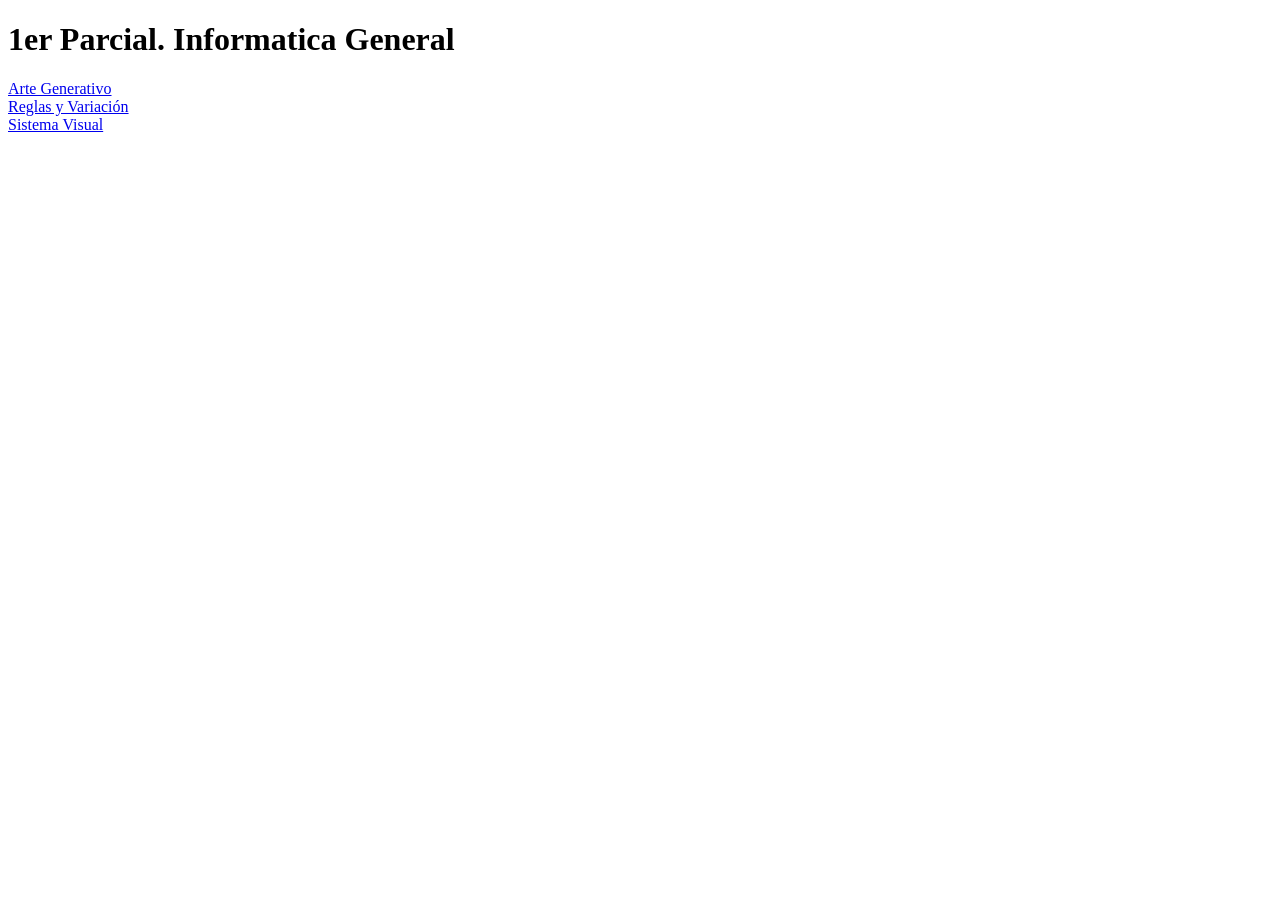
<file: index.html>
<!DOCTYPE html>
<html lang="es">
<head>
    <meta charset="UTF-8">
    <title>Index</title>
</head>
<body>
    <h1>1er Parcial. Informatica General</h1>

    <a href="artegenerativo.html">Arte Generativo</a>
    <br>
    <a href="reglasyvariacion.html">Reglas y Variación</a>
    <br>
    <a href="sistemavisual.html">Sistema Visual</a>
</body>
</html>
</file>
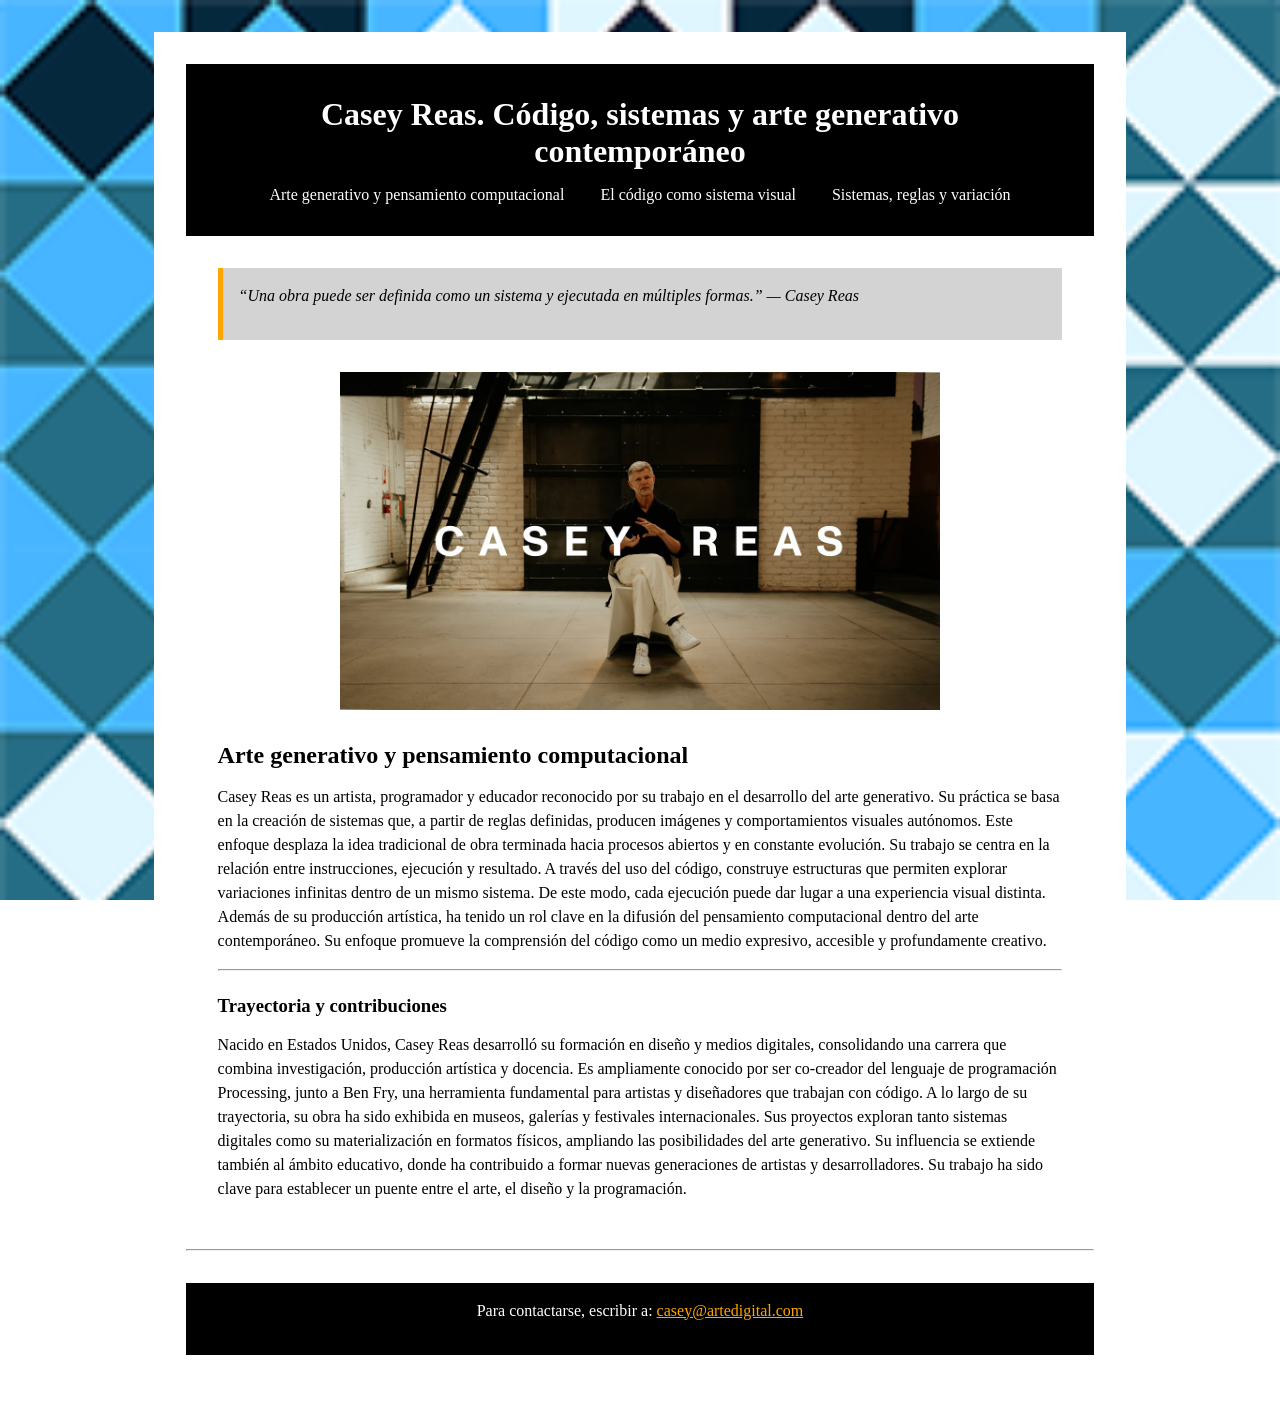
<file: artegenerativo.html>
<!DOCTYPE html>
<html lang="es">
    <head>
        <meta charset="UTF-8">
        <title> Casey Reas. Arte generativo y pensamiento computacional</title>
        <link rel="stylesheet" href="CSS/estilos.css">
        <link href="https://fonts.google.com/specimen/Arvo" rel="stylesheet">
    </head>
    <body class="pagina">
        <div class="contenedor">
        <header class="encabezado">
            <h1 class="titulo"> Casey Reas. Código, sistemas y arte generativo contemporáneo</h1>
            <nav class="menu">
                <ul>
                    <li><a href="artegenerativo.html"> Arte generativo y pensamiento computacional</a> </li>
                    <li><a href="sistemavisual.html"> El código como sistema visual</a> </li>
                    <li><a href="reglasyvariacion.html"> Sistemas, reglas y variación</a> </li>
                </ul>
            </nav>
        </header>
            <main class="contenido">
                <blockquote class="cita"> <P>“Una obra puede ser definida como un sistema y ejecutada en múltiples formas.” — Casey Reas </P> </blockquote>

                    <img src= "IMG/casey.jpg" alt="Casey Reas" width="600" height="400">
                <article> 
                    <h2> Arte generativo y pensamiento computacional</h2>
                    <p> Casey Reas es un artista, programador y educador reconocido por su trabajo en el desarrollo del arte generativo. Su práctica se basa en la creación de sistemas que, a partir de reglas definidas, producen imágenes y comportamientos visuales autónomos. Este enfoque desplaza la idea tradicional de obra terminada hacia procesos abiertos y en constante evolución.

                    Su trabajo se centra en la relación entre instrucciones, ejecución y resultado. A través del uso del código, construye estructuras que permiten explorar variaciones infinitas dentro de un mismo sistema. De este modo, cada ejecución puede dar lugar a una experiencia visual distinta.
                    Además de su producción artística, ha tenido un rol clave en la difusión del pensamiento computacional dentro del arte contemporáneo. Su enfoque promueve la comprensión del código como un medio expresivo, accesible y profundamente creativo. </p>
                    <hr>
                    <h3> Trayectoria y contribuciones</h3>
                    <p> Nacido en Estados Unidos, Casey Reas desarrolló su formación en diseño y medios digitales, consolidando una carrera que combina investigación, producción artística y docencia. Es ampliamente conocido por ser co-creador del lenguaje de programación Processing, junto a Ben Fry, una herramienta fundamental para artistas y diseñadores que trabajan con código.
                    
                    A lo largo de su trayectoria, su obra ha sido exhibida en museos, galerías y festivales internacionales. Sus proyectos exploran tanto sistemas digitales como su materialización en formatos físicos, ampliando las posibilidades del arte generativo.
                    Su influencia se extiende también al ámbito educativo, donde ha contribuido a formar nuevas generaciones de artistas y desarrolladores. Su trabajo ha sido clave para establecer un puente entre el arte, el diseño y la programación. </p>
                </article>
                </main>
                <hr>
                <footer>
                    <p> Para contactarse, escribir a:
                        <a href="mailto:casey@artedigital.com">casey@artedigital.com</a>
                    </p>
                </footer>
                </div>
                </body>
                </html>
</file>
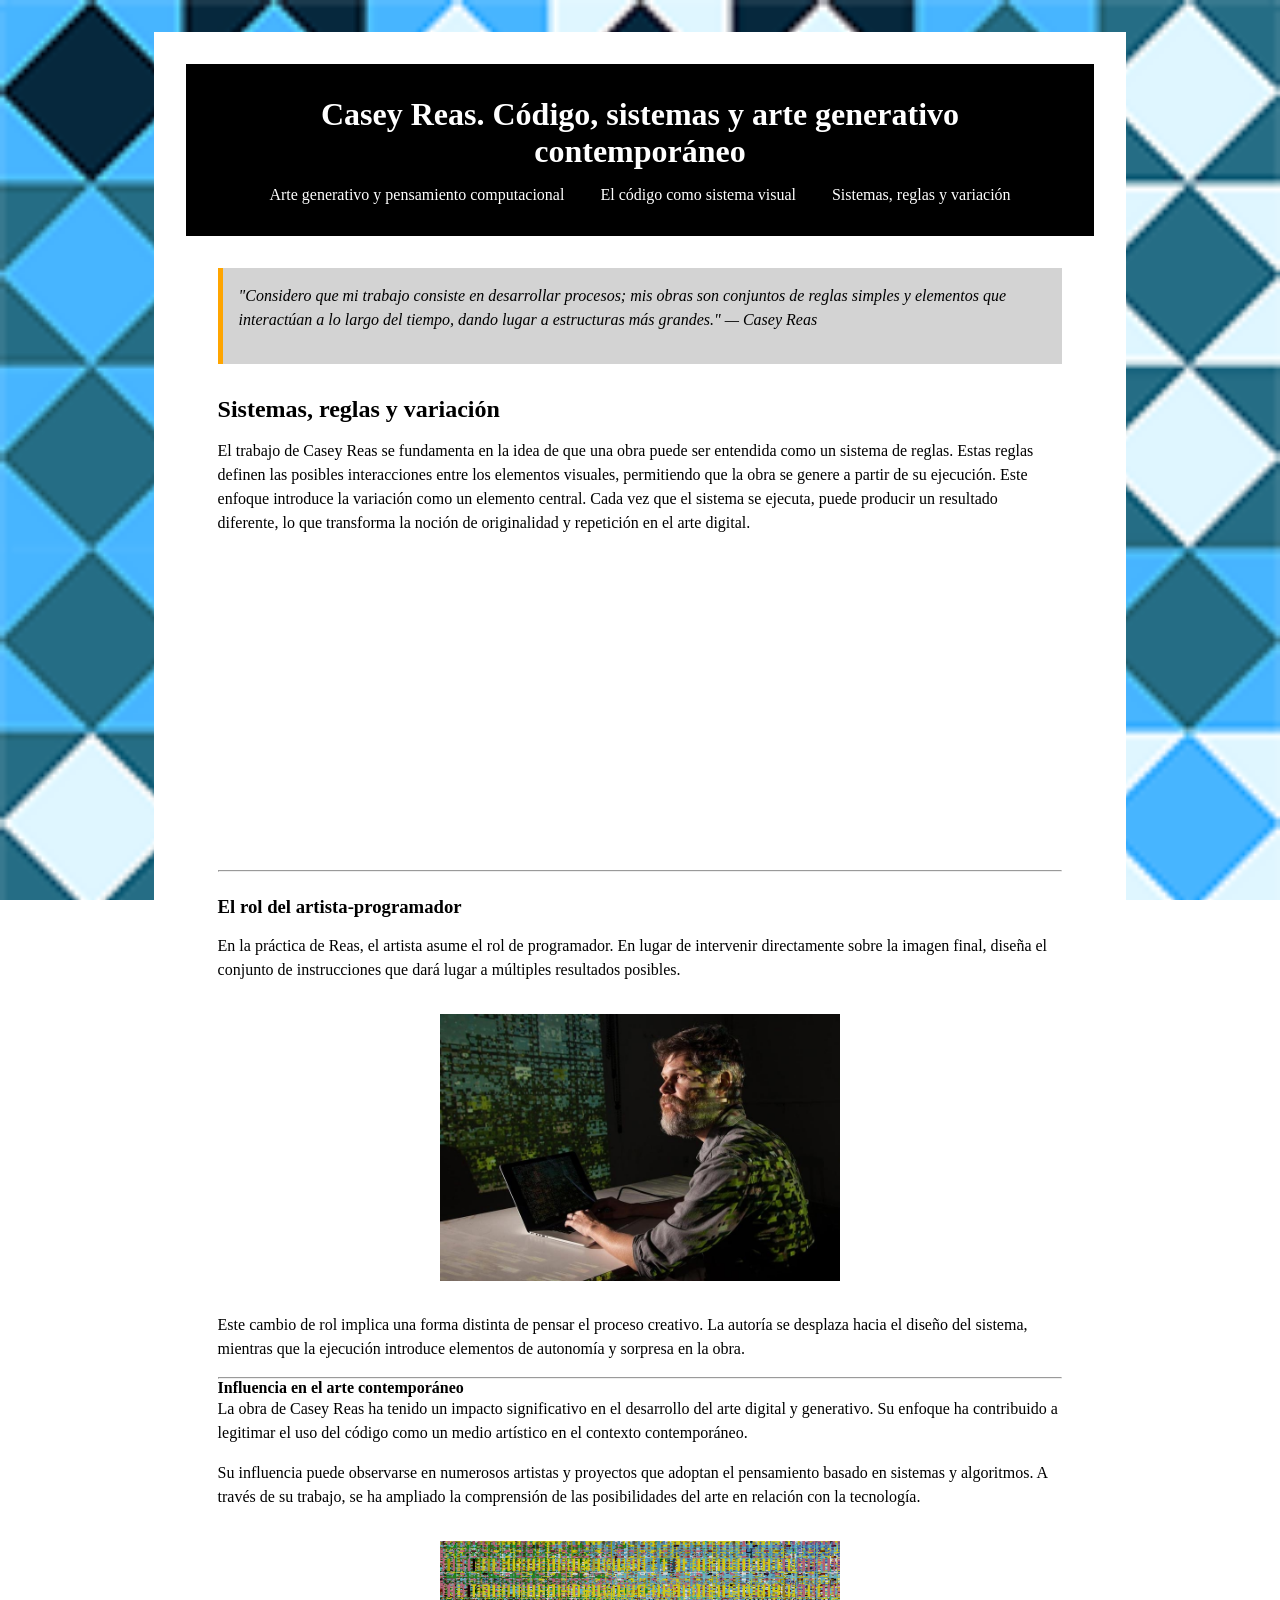
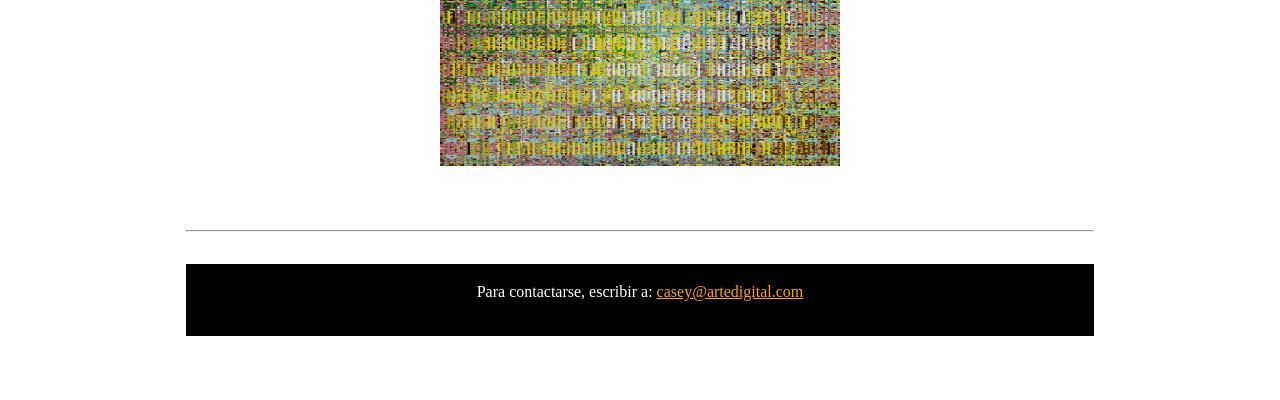
<file: reglasyvariacion.html>
<!DOCTYPE html>
<html lang="es">
    <head>
        <meta charset="UTF-8">
        <title> Casey Reas. Sistemas, reglas y variación</title>
        <link rel="stylesheet" href="CSS/estilos.css">
        <link href="https://fonts.google.com/specimen/Arvo" rel="stylesheet">
    </head>
    <body class="pagina">
        <div class="contenedor">
            
        <header class="encabezado">
            <h1 class="titulo"> Casey Reas. Código, sistemas y arte generativo contemporáneo</h1>
            <nav class="menu">
                <ul>
                    <li><a href="artegenerativo.html"> Arte generativo y pensamiento computacional</a> </li>
                    <li><a href="sistemavisual.html"> El código como sistema visual</a> </li>
                    <li><a href="reglasyvariacion.html"> Sistemas, reglas y variación</a> </li>
                </ul>
            </nav>
        </header>
         <main class="contenido">
                <blockquote class="cita"> <P> "Considero que mi trabajo consiste en desarrollar procesos; mis obras son conjuntos de reglas simples y elementos que interactúan a lo largo del tiempo, dando lugar a estructuras más grandes." — Casey Reas </P> </blockquote>
                <article>
                    <section>
                        <h2> Sistemas, reglas y variación</h2>
                        <p> El trabajo de Casey Reas se fundamenta en la idea de que una obra puede ser entendida como un sistema de reglas. Estas reglas definen las posibles interacciones entre los elementos visuales, permitiendo que la obra se genere a partir de su ejecución.
                        Este enfoque introduce la variación como un elemento central. Cada vez que el sistema se ejecuta, puede producir un resultado diferente, lo que transforma la noción de originalidad y repetición en el arte digital.
                        </p>
                        <iframe width="560" height="315" src="https://www.youtube.com/embed/_8DMEHxOLQE?si=3Vf3Nya000pHgXjE" title="YouTube video player" frameborder="0" allow="accelerometer; autoplay; clipboard-write; encrypted-media; gyroscope; picture-in-picture; web-share" referrerpolicy="strict-origin-when-cross-origin" allowfullscreen></iframe>
                        </section>
                        <hr>
                        <section>
                        <h3>El rol del artista-programador</h3>
                        <p>En la práctica de Reas, el artista asume el rol de programador. En lugar de intervenir directamente sobre la imagen final, diseña el conjunto de instrucciones que dará lugar a múltiples resultados posibles.</p>
                        <img src="IMG/reas-1.jpg" alt="El" width="400" height="300">

                        <p> Este cambio de rol implica una forma distinta de pensar el proceso creativo. La autoría se desplaza hacia el diseño del sistema, mientras que la ejecución introduce elementos de autonomía y sorpresa en la obra.</p>
                        </section>
                        <hr>
                        <section>
                        <h4>Influencia en el arte contemporáneo</h4>
                        <p> La obra de Casey Reas ha tenido un impacto significativo en el desarrollo del arte digital y generativo. Su enfoque ha contribuido a legitimar el uso del código como un medio artístico en el contexto contemporáneo.</p>
                            
                            <p> Su influencia puede observarse en numerosos artistas y proyectos que adoptan el pensamiento basado en sistemas y algoritmos. A través de su trabajo, se ha ampliado la comprensión de las posibilidades del arte en relación con la tecnología. </p>
                            <img src= "IMG/generativeart.jpg" alt="Arte generativo" width="400" height="300">
                    </section>
                </article>
                </main>
    <hr>
    <footer>
                    <p> Para contactarse, escribir a:
                        <a href="mailto:casey@artedigital.com">casey@artedigital.com</a>
                    </p>
                </footer>
                </div>
                </body>
                </html>
</file>
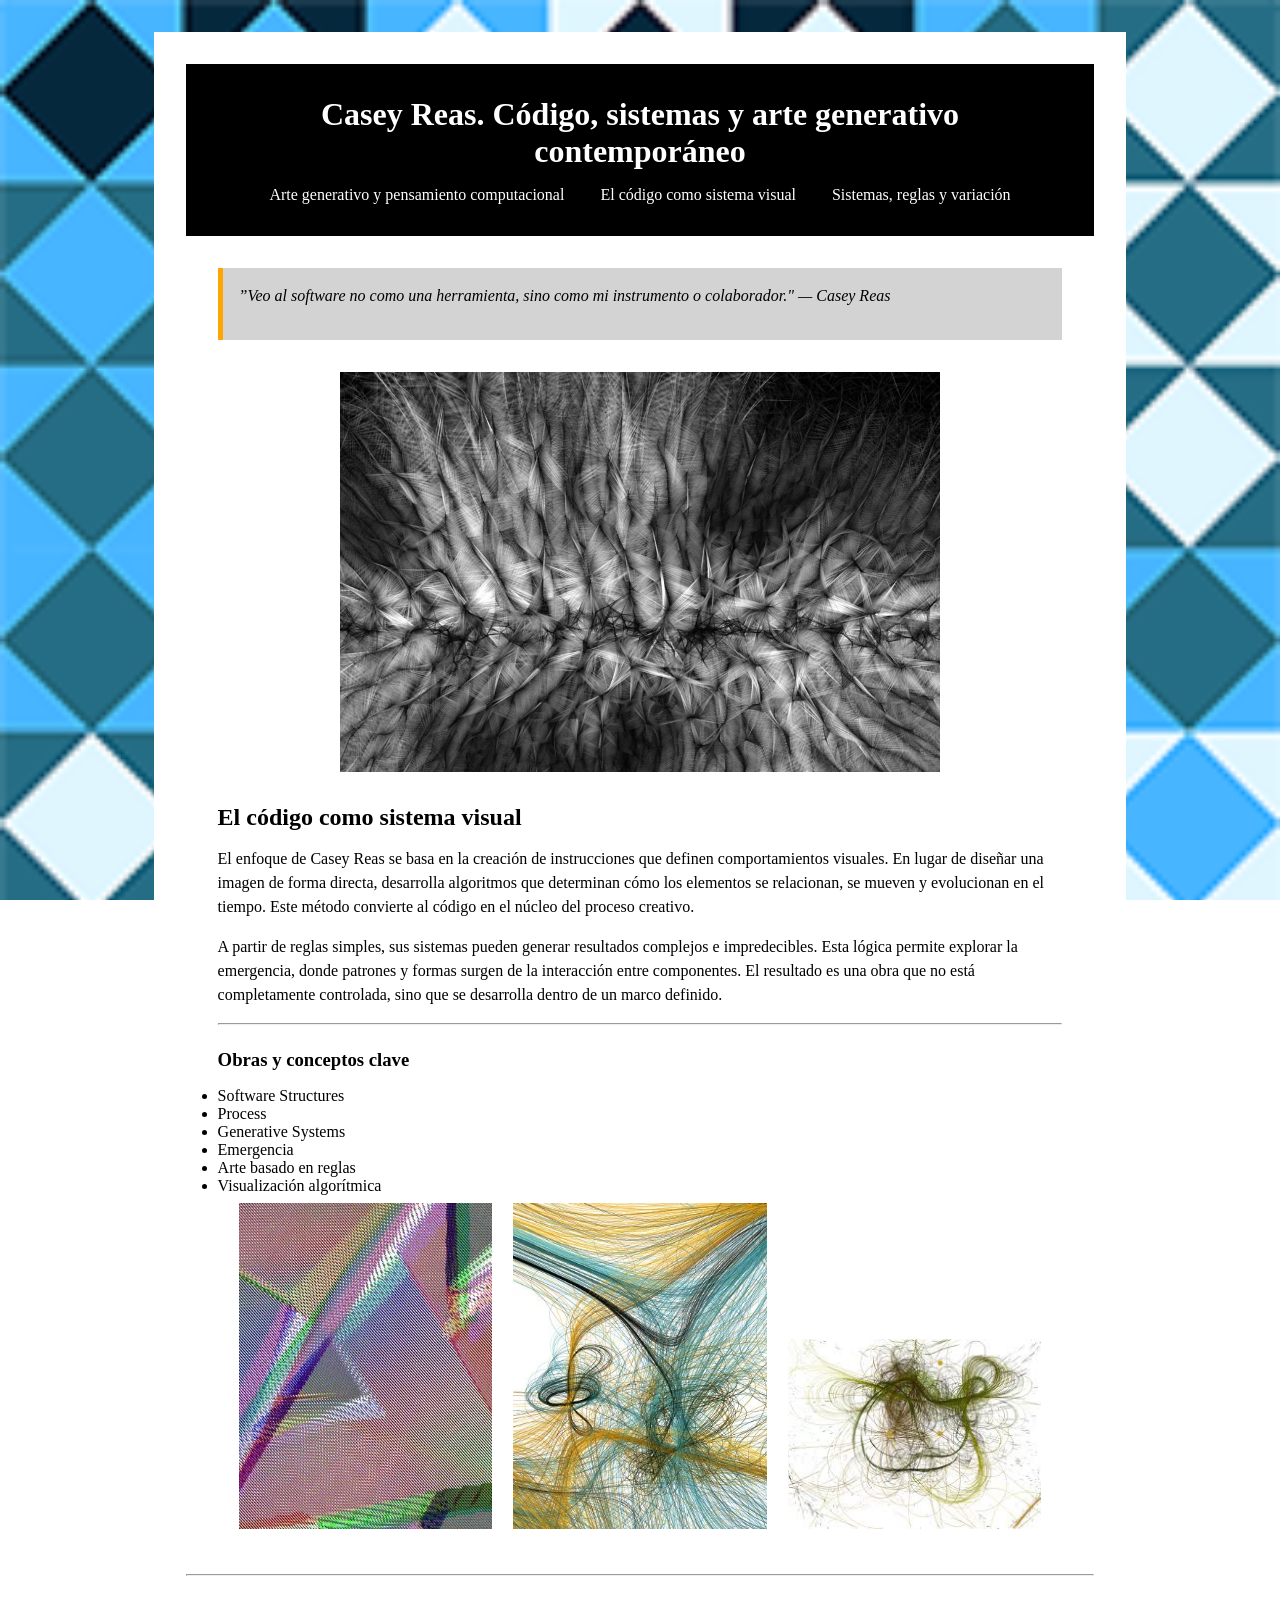
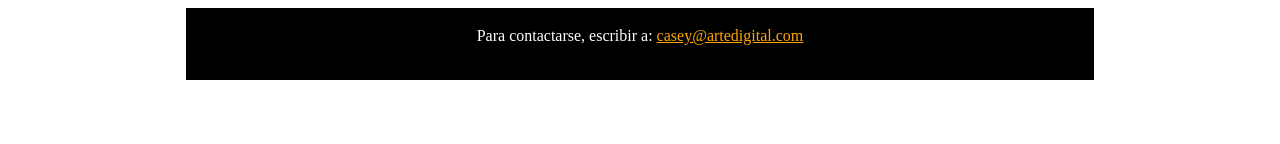
<file: sistemavisual.html>
<!DOCTYPE html>
<html lang="es">
    <head>
        <meta charset="UTF-8">
        <title> Casey Reas. El código como sistema visual</title>
        <link rel="stylesheet" href="CSS/estilos.css">
        <link href="https://fonts.google.com/specimen/Arvo" rel="stylesheet">
    </head>
    <body class="pagina">
        <div class="contenedor">
            
        <header class="encabezado">
            <h1 class="titulo"> Casey Reas. Código, sistemas y arte generativo contemporáneo</h1>
            <nav class="menu">
                <ul>
                    <li><a href="artegenerativo.html"> Arte generativo y pensamiento computacional</a> </li>
                    <li><a href="sistemavisual.html"> El código como sistema visual</a> </li>
                    <li><a href="reglasyvariacion.html"> Sistemas, reglas y variación</a> </li>
                </ul>
            </nav>
        </header>
         <main class="contenido">
                <blockquote class="cita"> <P>”Veo al software no como una herramienta, sino como mi instrumento o colaborador." — Casey Reas </P> </blockquote>
                <img src="IMG/reas-2.jpg" alt="Process compendium" width="600" height="400">
        <article>
            <h2> El código como sistema visual</h2>
            <p>El enfoque de Casey Reas se basa en la creación de instrucciones que definen comportamientos visuales. En lugar de diseñar una imagen de forma directa, desarrolla algoritmos que determinan cómo los elementos se relacionan, se mueven y evolucionan en el tiempo. Este método convierte al código en el núcleo del proceso creativo.</p>
                
                <p> A partir de reglas simples, sus sistemas pueden generar resultados complejos e impredecibles. Esta lógica permite explorar la emergencia, donde patrones y formas surgen de la interacción entre componentes. El resultado es una obra que no está completamente controlada, sino que se desarrolla dentro de un marco definido.</p>
                <hr>
                <h3> Obras y conceptos clave</h3>
                <ul>
                    <li>Software Structures</li>
                    <li>Process</li>
                    <li>Generative Systems</li>
                    <li>Emergencia</li>
                    <li>Arte basado en reglas</li>
                    <li>Visualización algorítmica</li>
                </ul>
                <div class="galeria">
                <img src="IMG/reas-3.jpg" alt="Obras clave de Casey Reas" width="400" height="300">
                <img src="IMG/reas-4.jpg" alt="Obras clave de Casey Reas" width="400" height="300">
                <img src="IMG/reas-5.jpeg" alt="Obras clave de Casey Reas" width="400" height="300">
                </div>
        </article>
    </main>
    <hr>
    <footer>
                    <p> Para contactarse, escribir a:
                        <a href="mailto:casey@artedigital.com">casey@artedigital.com</a>
                    </p>
                </footer>
                </div>
                </body>
                </html>
</file>
<file: CSS/estilos.css>
*{
    margin: 0;
    padding: 0;
    box-sizing: border-box;
}

/* cuerpo */
body{
    background-image: url("../IMG/fondo.png");
    background-size: cover;
    background-attachment: fixed;
    font-family: 'Arvo', serif;
    color: black;
    padding: 2rem;
}

/* contenedor principal */
.contenedor{
    width: 80%;
    max-width: 1200px;
    margin: auto;
    background-color: white;
    padding: 2rem;
}

/* encabezado */
.encabezado{
    background-color: black;
    color: white;
    text-align: center;
    padding: 2rem;
}

/* titulo */
.titulo{
    font-size: 2rem;
    margin-bottom: 1rem;
}

.menu ul{
    list-style: none;
    text-align: center;
}

.menu li{
    display: inline;
    margin: 1rem;
}

.menu a{
    color: white;
    text-decoration: none;
}

.menu a:hover{
    color: orange;
}

.contenido{
    padding: 2rem;
}

h2, h3{
    margin-top: 1.5rem;
    margin-bottom: 1rem;
}

p{
    margin-bottom: 1rem;
    line-height: 1.5;
}

.cita{
    background-color: lightgray;
    padding: 1rem;
    margin-bottom: 2rem;
    border-left: 5px solid orange;
    font-style: italic;
}

/* imagenes */
img{
    max-width: 100%;
    height: auto;
    display: block;
    margin: 2rem auto;
}

.galeria{
    text-align: center;
}

.galeria img{
    width: 30%;
    margin: 1%;
    display: inline-block;
}

footer{
    background-color: black;
    color: white;
    text-align: center;
    padding: 1rem;
    margin-top: 2rem;
}

footer a{
    color: orange;
}
</file>
